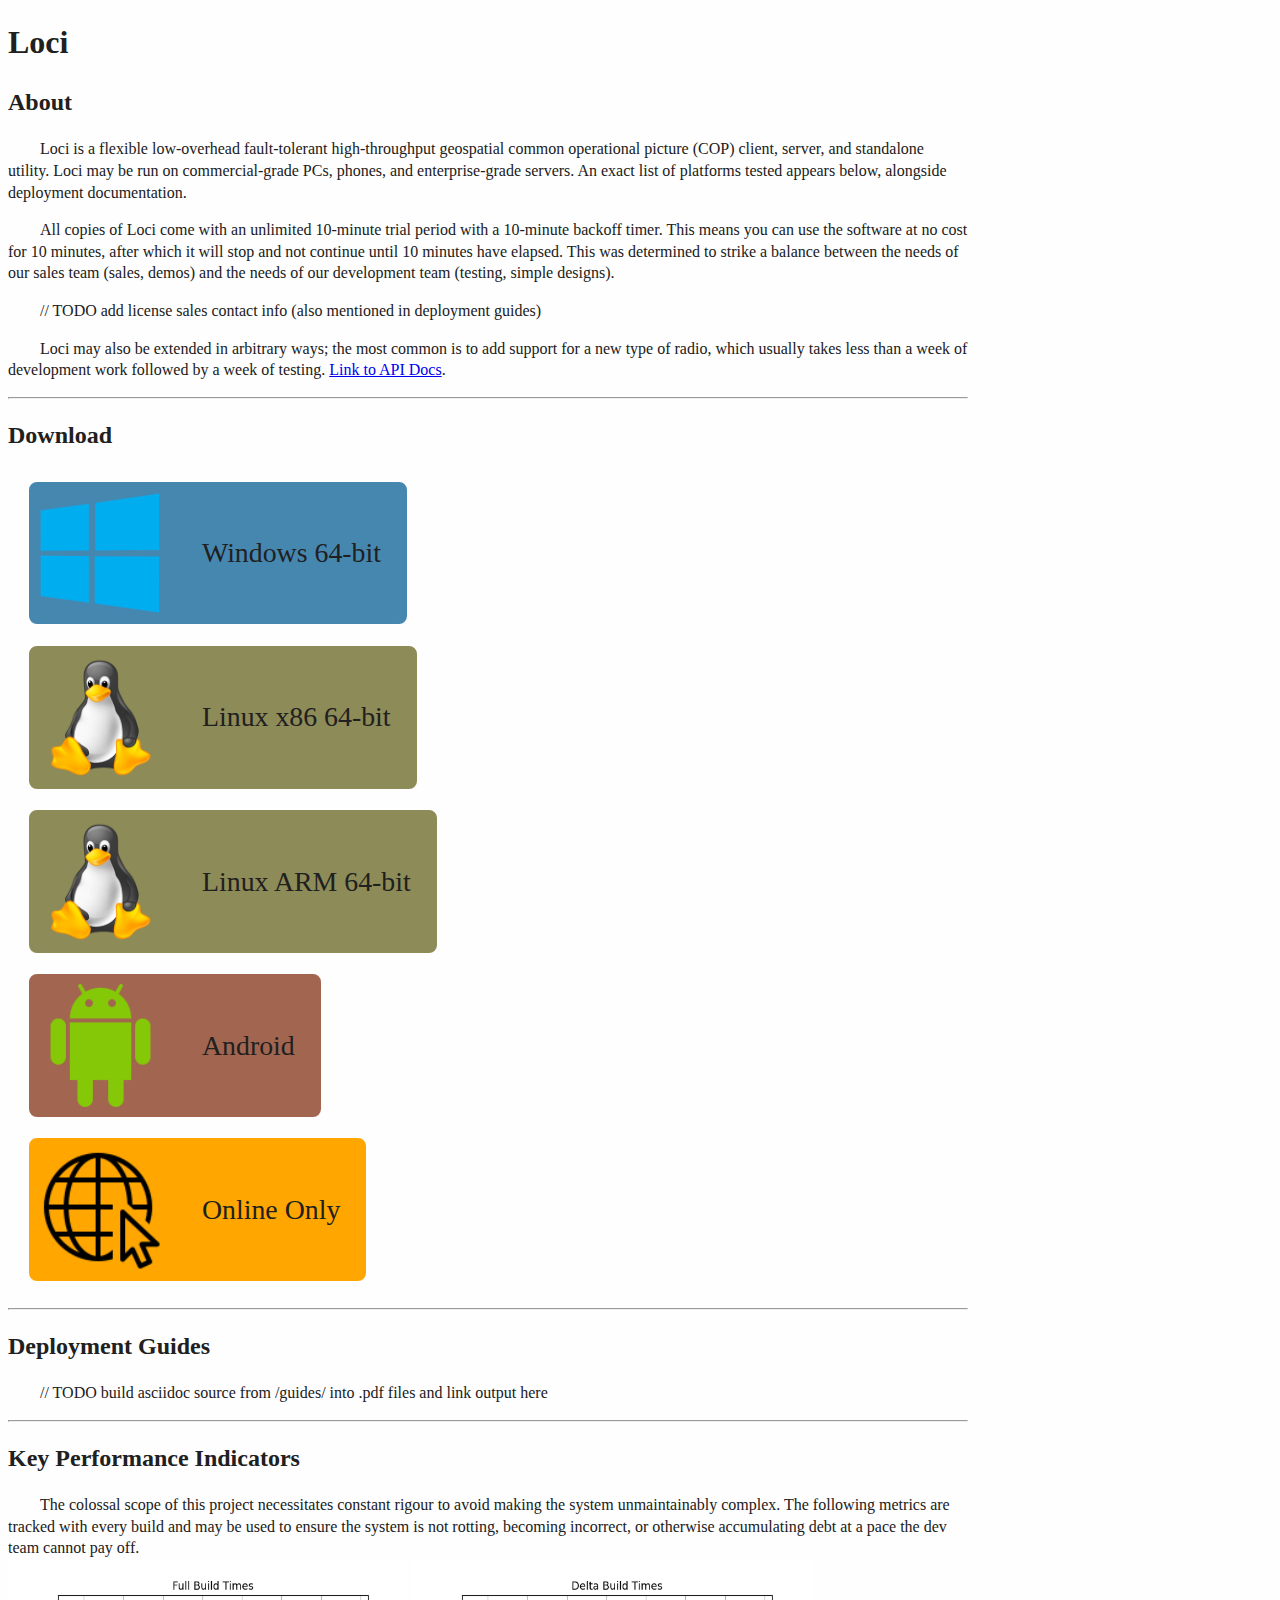
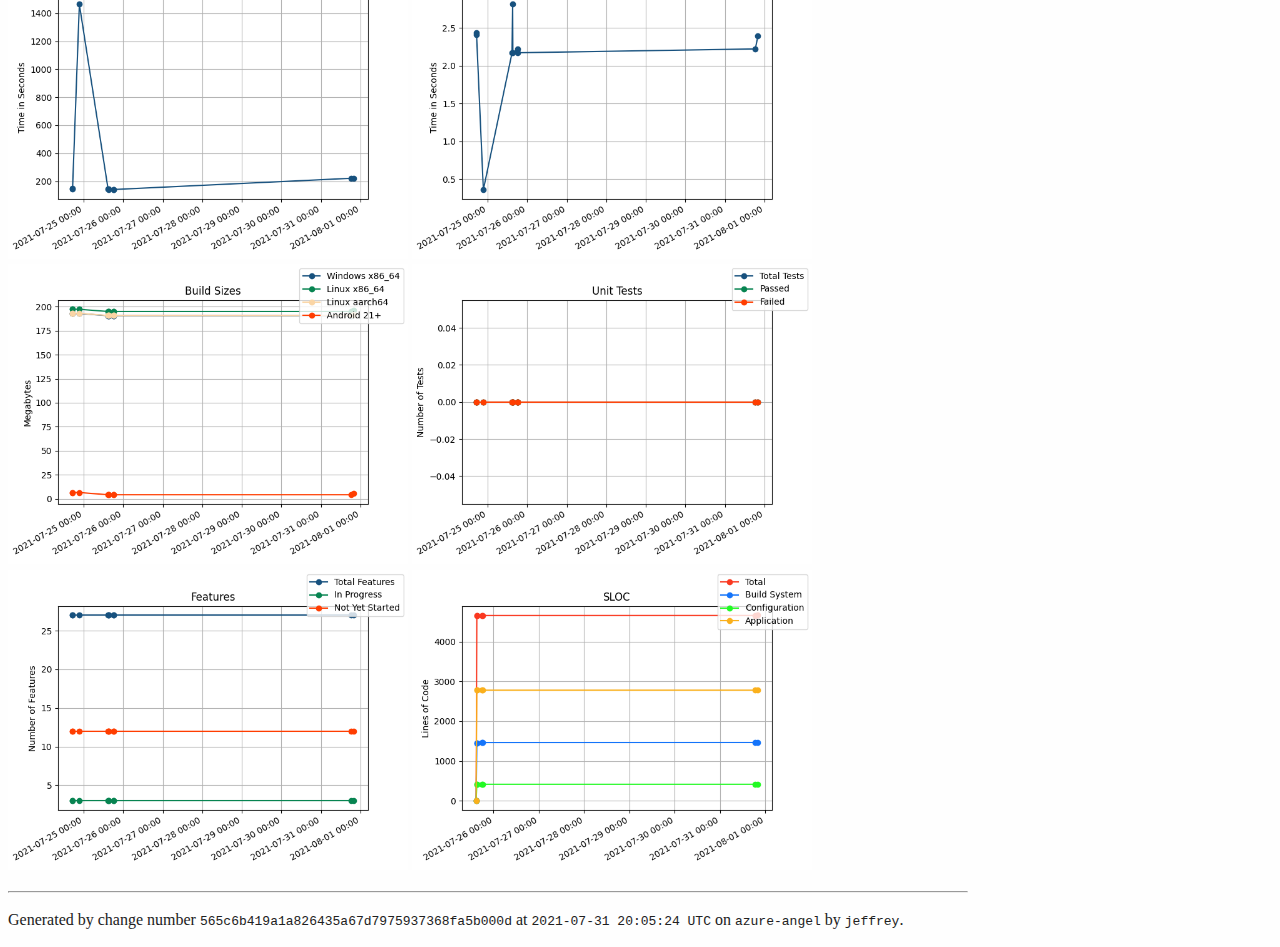
<file: index.html>
<!DOCTYPE html>
<html lang="en">
<head>
  <meta charset="utf-8"/>
  <title>Loci</title>
  <link rel="icon" type="image/png" href="icon.png"/>
  <style>
/* https://www.colourlovers.com/palette/118332/earth_tones */
html, body {
  background-color: #fefefe;
  color: #202020;
  width: 960px;
  min-width: 50vw;
  max-width: 100vw;
  line-height: 1.35;
}
p {
  text-indent: 2em;
  text-indent: 2em each-line;
}
a.dl {
  color: inherit;
  text-decoration: inherit;
  font-size: 1.74em;
  padding: 32pt 12pt;
  padding-left: 122pt;
  margin: 8pt 16pt;
  border: 8pt solid #4D4B17;
  background-color: #4D4B17;
  border-radius: 6pt;
  display: inline-block;
  background-repeat: no-repeat;
  background-position: left;
  background-size: contain;
  background-origin: padding-box;
  transition: transform .2s;
}
a.dl:hover {
  transform: scale(1.06);
}
a.win {
  background-image: url("windows_icon.png");
  background-color: #4687b0;
  border-color: #4687b0;
}
a.linux {
  background-image: url("linux_icon.png");
  background-color: #8D8B57;
  border-color: #8D8B57;
}
a.android {
  background-image: url("android_icon.png");
  background-color: #a2654F;
  border-color: #a2654F;
}
a.noapp {
  background-image: url("web_globe_icon.png");
  background-color: #ffa700;
  border-color: #ffa700;
}
img.kpi-chart {
  width: 300pt;
  padding: 0;
  display: inline-block;
}
img.kpi-chart:hover {
  transform: scale(1.06);
}
  </style>
</head>
<body>
  <h1>Loci</h1>
  <h2>About</h2>
  <p>
    Loci is a flexible low-overhead fault-tolerant high-throughput geospatial common operational picture (COP)
    client, server, and standalone utility. Loci may be run on commercial-grade PCs, phones, and enterprise-grade servers.
    An exact list of platforms tested appears below, alongside deployment documentation.
  </p>
  <p>
    All copies of Loci come with an unlimited 10-minute trial period with a 10-minute backoff timer. This means you can use the
    software at no cost for 10 minutes, after which it will stop and not continue until 10 minutes have elapsed.
    This was determined to strike a balance between the needs of our sales team (sales, demos) and the needs of our development team (testing, simple designs).
  </p>
  <p>
    // TODO add license sales contact info (also mentioned in deployment guides)
  </p>
  <p>
    Loci may also be extended in arbitrary ways; the most common is to add support for a new type of radio, which usually takes
    less than a week of development work followed by a week of testing.
    <a href="api-docs/index.html">Link to API Docs</a>.
  </p>
  <hr>
  <h2>Download</h2>
  <p style="text-indent: 0;">
    <a class="dl win" href="https://www.adrive.com/public/ENP5Cf/www/win64.zip">Windows 64-bit</a><br>
    <a class="dl linux" href="https://www.adrive.com/public/ENP5Cf/www/linux_x86_64.tar.gz">Linux x86 64-bit</a><br>
    <a class="dl linux" href="https://www.adrive.com/public/ENP5Cf/www/linux_aarch64.tar.gz">Linux ARM 64-bit</a><br>
    <a class="dl android" href="https://www.adrive.com/public/ENP5Cf/www/loci.apk">Android</a><br>
    <a class="dl noapp" href="noapp-www/index.html">Online Only</a><br>
    
  </p>
  <hr>
  <h2>Deployment Guides</h2>
  <p>
    // TODO build asciidoc source from /guides/ into .pdf files and link output here
  </p>
  <hr>
  <h2>Key Performance Indicators</h2>
  <p>
    The colossal scope of this project necessitates constant rigour to avoid making the system
    unmaintainably complex. The following metrics are tracked with every build and may be used to
    ensure the system is not rotting, becoming incorrect, or otherwise accumulating debt at a pace the dev team cannot pay off.
    <br>
    <a href="full_build_times.png"><img class="kpi-chart" src="full_build_times.png"></a>
    <a href="delta_build_times.png"><img class="kpi-chart" src="delta_build_times.png"></a>
    <a href="build_sizes.png"><img class="kpi-chart" src="build_sizes.png"></a>
    <a href="unit_tests.png"><img class="kpi-chart" src="unit_tests.png"></a>
    <a href="features.png"><img class="kpi-chart" src="features.png"></a>
    <a href="sloc.png"><img class="kpi-chart" src="sloc.png"></a>
  </p>
  <hr>
  <p style="text-indent: 0;">
Generated by change number <code>565c6b419a1a826435a67d7975937368fa5b000d</code> at <code>2021-07-31 20:05:24 UTC</code> on <code>azure-angel</code> by <code>jeffrey</code>.
  </p>
</body>
</file>
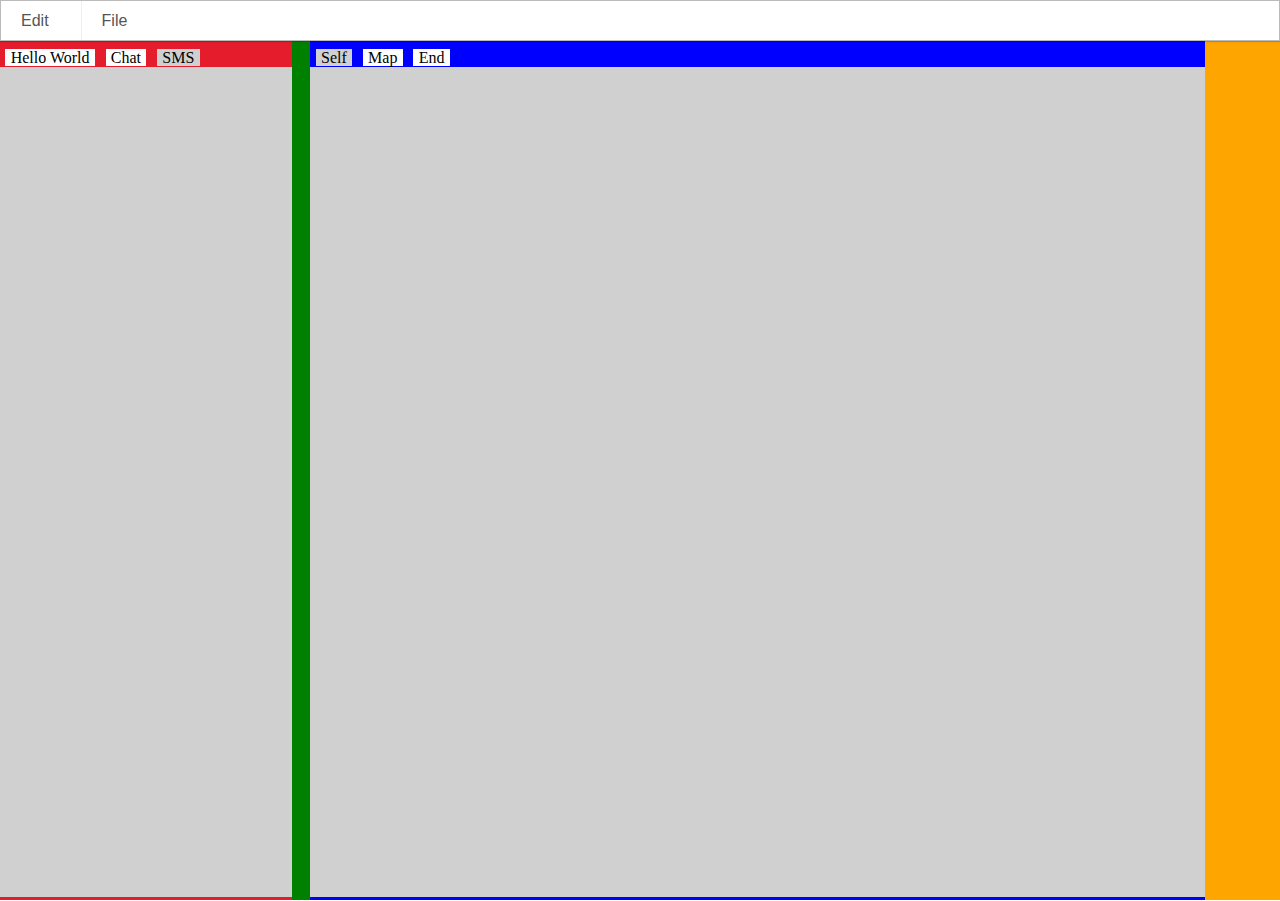
<file: noapp-www/index.html>
<!DOCTYPE html>
<html>
  <head>
    <title>Loci</title>
    <meta charset="UTF-8">
    <meta name="viewport" content="width=device-width, initial-scale=1.0"/>
    <link rel="icon" type="image/png" href="gen/icon-192.png"/>

    <link rel="stylesheet" href="style.css" type="text/css"/>

    <!-- Load internal libs which MUST NOT rely on any 3rd-party code -->
    <script src="app_util.js" type="text/javascript"></script>
    <script src="app_lib.js" type="text/javascript"></script>
    <!-- Except app_gui.js, which depends on split.js --> 
    <script src="lib/split.min.js" type="text/javascript"></script>
    <script src="app_gui.js" type="text/javascript"></script>

    <!-- 3rd-party libraries which subprograms may assume exist when creating HTML for graphics -->
    <script src="lib/worldwind.min.js" type="text/javascript"></script>
    <script src="lib/jquery.min.js" type="text/javascript"></script>

    <script src="lib/smartmenus/jquery.smartmenus.js" type="text/javascript"></script>
    <link rel="stylesheet" href="lib/smartmenus/css/sm-core-css.css" type="text/css"/>
    <link rel="stylesheet" href="lib/smartmenus/css/sm-simple/sm-simple.css" type="text/css"/>


    <!-- Finally load PWA-related logic, which only really needs to exist for remote clients -->
    <link rel="manifest" href="manifest.json"/>
      <!-- PWA-specific vendor-specific arguments -->
      <meta name="apple-mobile-web-app-capable" content="yes"/>
      <meta name="apple-mobile-web-app-title" content="Loci"/>
      <meta name="apple-mobile-web-app-status-bar-style" content="#e41c2c"/>
      <link rel="apple-touch-icon" href="gen/icon-192.png"/>
    <script src="app_pwa.js" type="text/javascript"></script>

    <!-- ONLY USED FOR TESTING APP_LIB API. -->
    <script src="app_test.js" type="text/javascript"></script>
    <!-- -->

  </head>
  <body>
    <!-- Populated by app_gui polling contents of gui.menu table -->
    <nav id="app_menu" role="navigation">
      <ul id="sm-menu" class="sm sm-simple"></ul>
    </nav>

    <!-- Populated by app_gui polling contents of gui.notifications table -->
    <div id="app_notifications"></div>
    
    <div id="center">
      <div id="area_left">
        <!-- Populated by app_gui polling contents of gui.left_tabs table -->
        <div id="app_left_tabs"></div>
        <!-- This area holds the render of the active tab generated by executing on_click_js -->
        <iframe id="app_active_left_tab"></iframe>
      </div>

      <div id="area_right">
        <!-- Populated by app_gui polling contents of gui.right_tabs table -->
        <div id="app_right_tabs"></div>
        <!-- This area holds the render of the active tab generated by executing on_click_js -->
        <iframe id="app_active_right_tab"></iframe>
      </div>
    </div>

    <!-- Populated by app_gui polling contents of gui.action_buttons table -->
    <div id="app_action_buttons"></div>

  </body>
</html>
</file>
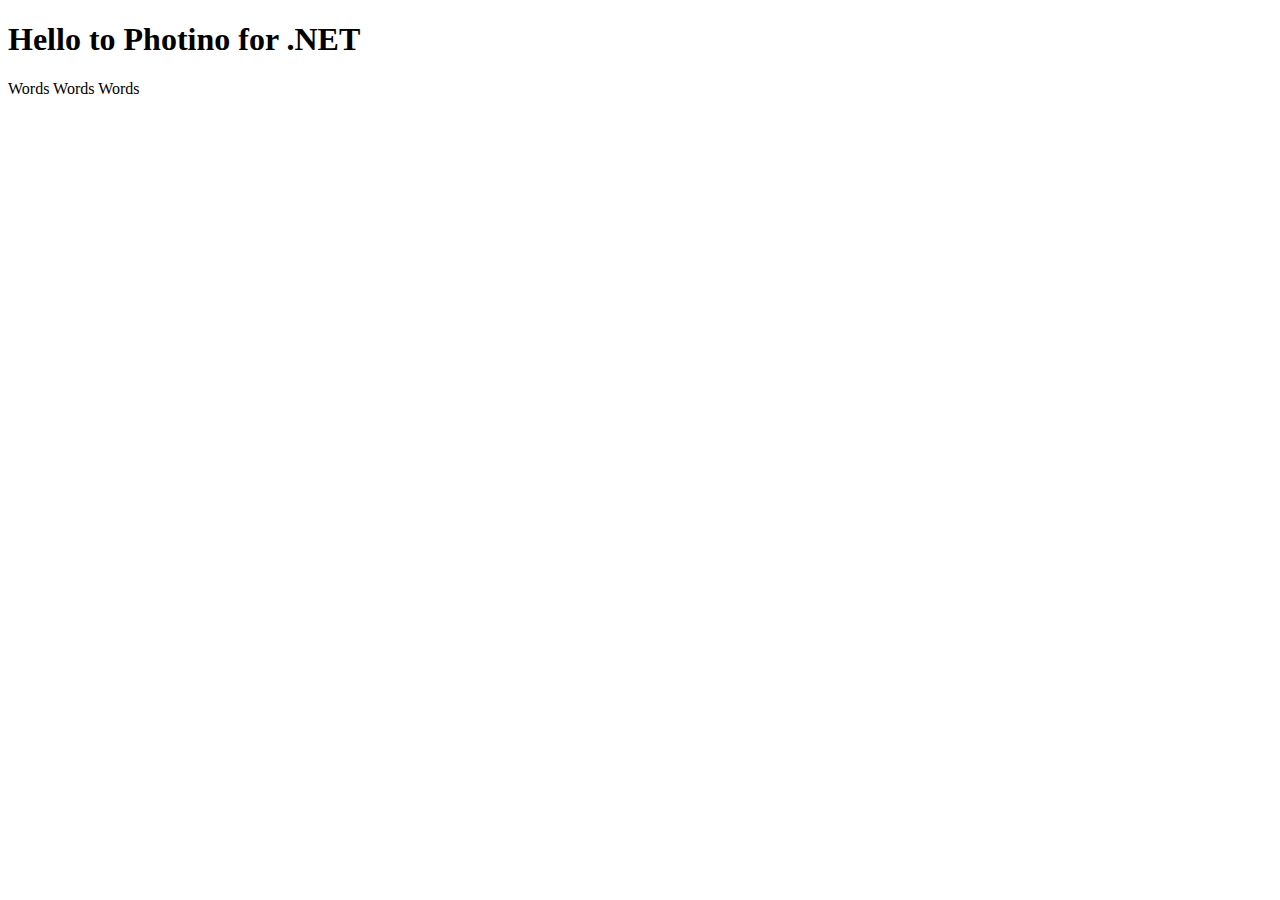
<file: app-subprograms/desktop-mainwindow/www/index.html>
<!DOCTYPE html>
<html lang="en">
<head>
    <meta charset="UTF-8">
    <meta http-equiv="X-UA-Compatible" content="IE=edge">
    <meta name="viewport" content="width=device-width, initial-scale=1.0">
    <title>Loading Page?</title>
</head>
<body>
    
    <h1 style="-webkit-app-region: drag">Hello to Photino for .NET</h1>
    <p>Words Words Words</p>

</body>
</html>
</file>
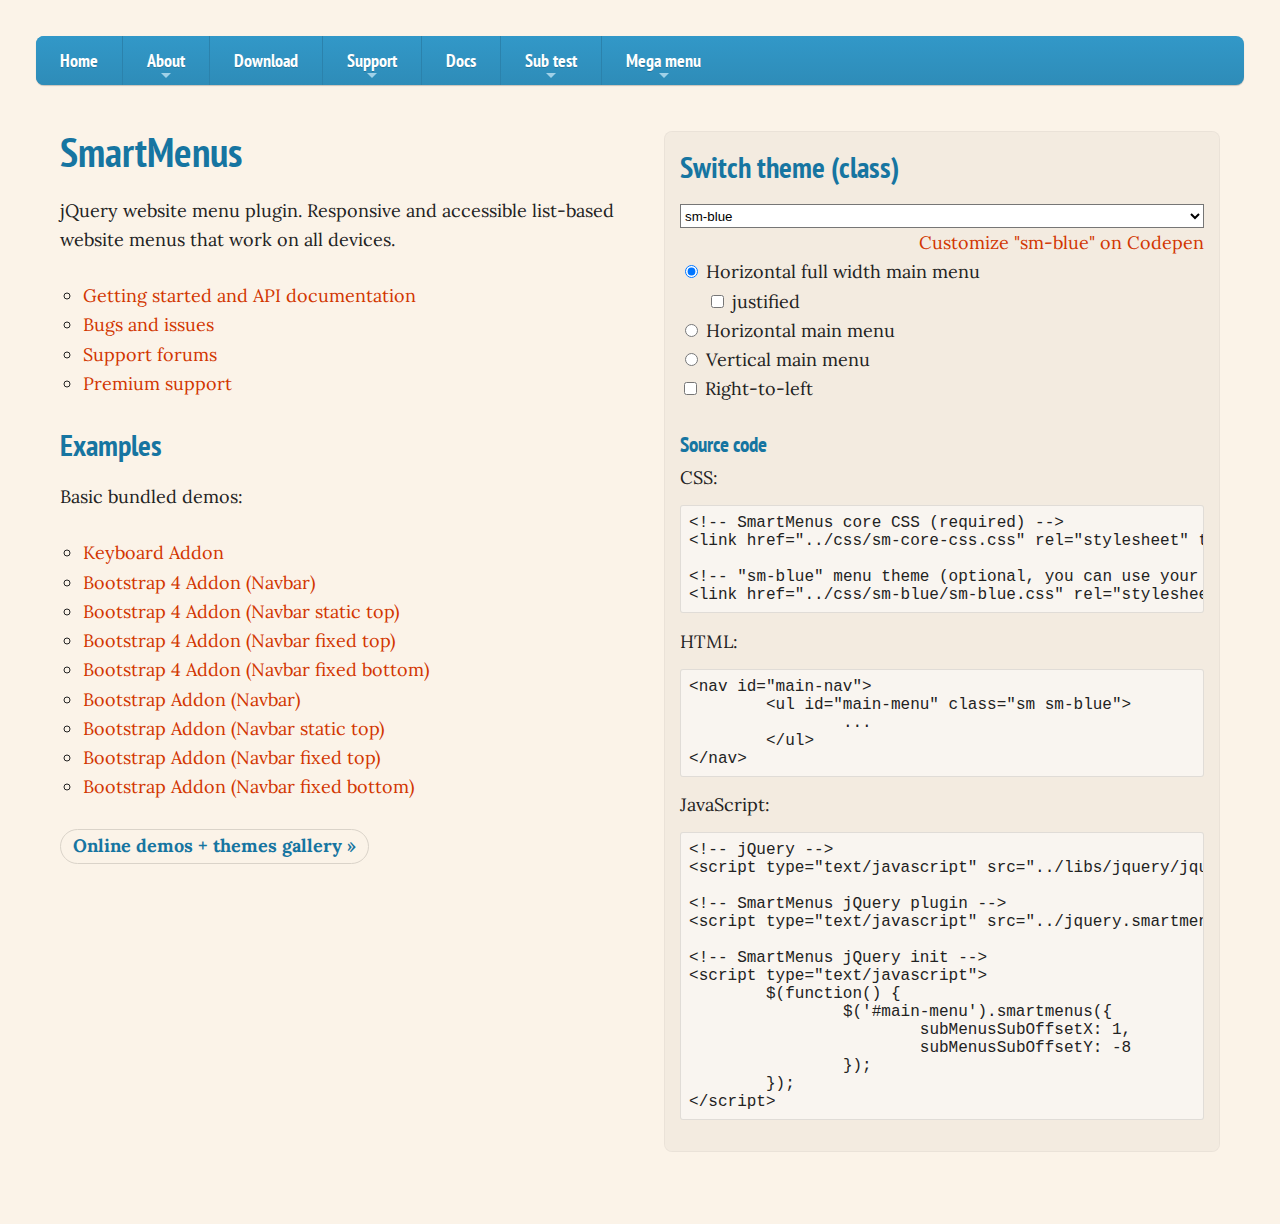
<file: noapp-www/lib/smartmenus/demo/index.html>
<!DOCTYPE html>
<html lang="en">
  <head>
    <title>SmartMenus jQuery Website Menu - jQuery Plugin</title>
    <meta charset="utf-8">
    <meta name="viewport" content="width=device-width, initial-scale=1, shrink-to-fit=no">




    <!-- SmartMenus core CSS (required) -->
    <link href="../css/sm-core-css.css" rel="stylesheet" type="text/css" />

    <!-- "sm-blue" menu theme (optional, you can use your own CSS, too) -->
    <link href="../css/sm-blue/sm-blue.css" rel="stylesheet" type="text/css" />




    <!-- YOU DO NOT NEED THIS - demo page content styles -->
    <link href="../libs/demo-assets/demo.css" rel="stylesheet" type="text/css" />

  </head>

  <body>




    <nav id="main-nav">
      <!-- Sample menu definition -->
      <ul id="main-menu" class="sm sm-blue">
        <li><a href="http://www.smartmenus.org/">Home</a></li>
        <li><a href="http://www.smartmenus.org/about/">About</a>
          <ul>
            <li><a href="http://www.smartmenus.org/about/introduction-to-smartmenus-jquery/">Introduction to SmartMenus jQuery</a></li>
            <li><a href="http://www.smartmenus.org/about/themes/">Demos + themes</a></li>
            <li><a href="http://vadikom.com/about/#vasil-dinkov">The author</a></li>
            <li><a href="http://www.smartmenus.org/about/vadikom/">The company</a>
              <ul>
                <li><a href="http://vadikom.com/about/">About Vadikom</a></li>
                <li><a href="http://vadikom.com/projects/">Projects</a></li>
                <li><a href="http://vadikom.com/services/">Services</a></li>
                <li><a href="http://www.smartmenus.org/about/vadikom/privacy-policy/">Privacy policy</a></li>
              </ul>
            </li>
          </ul>
        </li>
        <li><a href="http://www.smartmenus.org/download/">Download</a></li>
        <li><a href="http://www.smartmenus.org/support/">Support</a>
          <ul>
            <li><a href="http://www.smartmenus.org/support/premium-support/">Premium support</a></li>
            <li><a href="http://www.smartmenus.org/support/forums/">Forums</a></li>
          </ul>
        </li>
        <li><a href="http://www.smartmenus.org/docs/">Docs</a></li>
        <li><a href="#">Sub test</a>
          <ul>
            <li><a href="#">Dummy item</a></li>
            <li><a href="#">Dummy item</a></li>
            <li><a href="#" class="disabled">Disabled menu item</a></li>
            <li><a href="#">Dummy item</a></li>
            <li><a href="#">more...</a>
              <ul>
                <li><a href="#">A pretty long text to test the default subMenusMaxWidth:20em setting for the sub menus</a></li>
                <li><a href="#">Dummy item</a></li>
                <li><a href="#">Dummy item</a></li>
                <li><a href="#">Dummy item</a></li>
                <li><a href="#">Dummy item</a></li>
                <li><a href="#">Dummy item</a></li>
                <li><a href="#">more...</a>
                  <ul>
                    <li><a href="#">Dummy item</a></li>
                    <li><a href="#" class="current">A 'current' class item</a></li>
                    <li><a href="#">Dummy item</a></li>
                    <li><a href="#">more...</a>
                      <ul>
                        <li><a href="#">subMenusMinWidth</a></li>
                        <li><a href="#">10em</a></li>
                        <li><a href="#">forced.</a></li>
                      </ul>
                    </li>
                    <li><a href="#">Dummy item</a></li>
                    <li><a href="#">Dummy item</a></li>
                  </ul>
                </li>
                <li><a href="#">Dummy item</a></li>
                <li><a href="#">Dummy item</a></li>
                <li><a href="#">Dummy item</a></li>
                <li><a href="#">Dummy item</a></li>
                <li><a href="#">A pretty long text to test the default subMenusMaxWidth:20em setting for the sub menus</a></li>
                <li><a href="#">Dummy item</a></li>
                <li><a href="#">Dummy item</a></li>
                <li><a href="#">Dummy item</a></li>
                <li><a href="#">Dummy item</a></li>
                <li><a href="#">Dummy item</a></li>
                <li><a href="#">Dummy item</a></li>
                <li><a href="#">Dummy item</a></li>
                <li><a href="#">Dummy item</a></li>
                <li><a href="#">Dummy item</a></li>
                <li><a href="#">Dummy item</a></li>
                <li><a href="#">A pretty long text to test the default subMenusMaxWidth:20em setting for the sub menus</a></li>
                <li><a href="#">Dummy item</a></li>
                <li><a href="#">Dummy item</a></li>
                <li><a href="#">Dummy item</a></li>
                <li><a href="#">Dummy item</a></li>
                <li><a href="#">Dummy item</a></li>
                <li><a href="#">Dummy item</a></li>
                <li><a href="#">Dummy item</a></li>
                <li><a href="#">Dummy item</a></li>
                <li><a href="#">Dummy item</a></li>
                <li><a href="#">Dummy item</a></li>
                <li><a href="#">A pretty long text to test the default subMenusMaxWidth:20em setting for the sub menus</a></li>
                <li><a href="#">Dummy item</a></li>
                <li><a href="#">Dummy item</a></li>
                <li><a href="#">Dummy item</a></li>
                <li><a href="#">Dummy item</a></li>
                <li><a href="#">Dummy item</a></li>
                <li><a href="#">Dummy item</a></li>
                <li><a href="#">Dummy item</a></li>
                <li><a href="#">Dummy item</a></li>
                <li><a href="#">Dummy item</a></li>
                <li><a href="#">Dummy item</a></li>
                <li><a href="#">A pretty long text to test the default subMenusMaxWidth:20em setting for the sub menus</a></li>
                <li><a href="#">Dummy item</a></li>
                <li><a href="#">Dummy item</a></li>
                <li><a href="#">Dummy item</a></li>
                <li><a href="#">Dummy item</a></li>
                <li><a href="#">Dummy item</a></li>
                <li><a href="#">Dummy item</a></li>
                <li><a href="#">Dummy item</a></li>
                <li><a href="#">Dummy item</a></li>
                <li><a href="#">Dummy item</a></li>
                <li><a href="#">Dummy item</a></li>
                <li><a href="#">A pretty long text to test the default subMenusMaxWidth:20em setting for the sub menus</a></li>
                <li><a href="#">Dummy item</a></li>
                <li><a href="#">Dummy item</a></li>
                <li><a href="#">Dummy item</a></li>
                <li><a href="#">Dummy item</a></li>
                <li><a href="#">Dummy item</a></li>
                <li><a href="#">Dummy item</a></li>
                <li><a href="#">Dummy item</a></li>
                <li><a href="#">Dummy item</a></li>
                <li><a href="#">Dummy item</a></li>
                <li><a href="#">Dummy item</a></li>
              </ul>
            </li>
          </ul>
        </li>
        <li><a href="#">Mega menu</a>
          <ul class="mega-menu">
            <li>
              <!-- The mega drop down contents -->
              <div style="width:400px;max-width:100%;">
                <div style="padding:5px 24px;">
                  <p>This is a mega drop down test. Just set the "mega-menu" class to the parent UL element to inform the SmartMenus script. It can contain <strong>any HTML</strong>.</p>
                  <p>Just style the contents as you like (you may need to reset some SmartMenus inherited styles - e.g. for lists, links, etc.)</p>
                </div>
              </div>
            </li>
          </ul>
        </li>
      </ul>
    </nav>




    <!-- YOU DO NOT NEED THIS - demo page content -->
    <div class="columns">
     <div class="left-column">
      <div id="content">
       <h1>SmartMenus</h1>
       <p>jQuery website menu plugin. Responsive and accessible list-based website menus that work on all devices.</p>
       <ul>
        <li><a href="http://www.smartmenus.org/docs/">Getting started and API documentation</a></li>
        <li><a href="https://github.com/vadikom/smartmenus/issues">Bugs and issues</a></li>
        <li><a href="http://www.smartmenus.org/forums/">Support forums</a></li>
        <li><a href="http://www.smartmenus.org/support/premium-support/">Premium support</a></li>
       </ul>
       <h2>Examples</h2>
       <p>Basic bundled demos:</p>
       <ul>
        <li><a href="keyboard-navigation.html">Keyboard Addon</a></li>
        <li><a href="bootstrap-4-navbar.html">Bootstrap 4 Addon (Navbar)</a></li>
        <li><a href="bootstrap-4-navbar-static-top.html">Bootstrap 4 Addon (Navbar static top)</a></li>
        <li><a href="bootstrap-4-navbar-fixed-top.html">Bootstrap 4 Addon (Navbar fixed top)</a></li>
        <li><a href="bootstrap-4-navbar-fixed-bottom.html">Bootstrap 4 Addon (Navbar fixed bottom)</a></li>
        <li><a href="bootstrap-navbar.html">Bootstrap Addon (Navbar)</a></li>
        <li><a href="bootstrap-navbar-static-top.html">Bootstrap Addon (Navbar static top)</a></li>
        <li><a href="bootstrap-navbar-fixed-top.html">Bootstrap Addon (Navbar fixed top)</a></li>
        <li><a href="bootstrap-navbar-fixed-bottom.html">Bootstrap Addon (Navbar fixed bottom)</a></li>
       </ul>
       <p><a href="http://www.smartmenus.org/about/themes/#demos-gallery" class="gray-button">Online demos + themes gallery &raquo;</a></p>
      </div>
     </div>
     <div class="right-column"></div>
    </div>




    <!-- jQuery -->
    <script type="text/javascript" src="../libs/jquery/jquery.js"></script>

    <!-- SmartMenus jQuery plugin -->
    <script type="text/javascript" src="../jquery.smartmenus.js"></script>

    <!-- SmartMenus jQuery init -->
    <script type="text/javascript">
    	$(function() {
    		$('#main-menu').smartmenus({
    			subMenusSubOffsetX: 1,
    			subMenusSubOffsetY: -8
    		});
    	});
    </script>




    <!-- YOU DO NOT NEED THIS - demo page themes switcher -->
    <script type="text/javascript" src="../libs/demo-assets/themes-switcher.js"></script>

  </body>
</html>
</file>
<file: noapp-www/style.css>
html, body {
    margin: 0;
    height: 100%;
    overflow: hidden;
}

#app_menu {
  position: absolute;
  top: 0;
  left: 0;
  right: 0;
  width: 100vw;
  height: 29pt;
}

#app_notifications {
  position: absolute;
  top: 0;
  right: 10pt;
  width: 280pt;
  height: 100vh;

  display: none;
}

#center {
  position: absolute;
  top: 29pt;
  left: 0;
  right: 56pt;
  bottom: 0;

  display: flex;
  flex-direction: row;
}

#app_action_buttons {
  position: absolute;
  top: 24pt;
  right: 0;
  bottom: 0;
  width: 56pt;
}

/* app menu mechanics */
#app_menu {

}

/* left tabs mechanics */
#app_right_tabs, #app_left_tabs {
  padding-top: 8pt;
}
#app_right_tabs a, #app_left_tabs a {
  margin: 2pt 4pt;
  padding: 0pt 4pt;
  background: #ffffff;
}
#app_right_tabs a.focused, #app_left_tabs a.focused {
  background: #d0d0d0;
}
#app_left_tabs a, #app_left_tabs a:hover, #app_left_tabs a:focus, #app_left_tabs a:active,
#app_right_tabs a, #app_right_tabs a:hover, #app_right_tabs a:focus, #app_right_tabs a:active {
  text-decoration: none;
  color: inherit;
}
#app_active_left_tab, #app_active_right_tab {
  width: 100%;
  height: calc(100% - (8pt + 4pt + 1em) );
  background: #d0d0d0;
  border: 0px;
}




/* debugging */
#app_menu {
  background-color: grey;
}
div#center {
  background-color: green;
}
#area_left {
  background-color:#e41c2c; /*height:100pt;*/
}
#area_right {
  background-color:blue; /*height:100pt;*/
}
#app_action_buttons {
  background-color: orange;
}
</file>
<file: noapp-www/lib/smartmenus/css/sm-core-css.css>
/* Mobile first layout SmartMenus Core CSS (it's not recommended editing these rules)
   You need this once per page no matter how many menu trees or different themes you use.
-------------------------------------------------------------------------------------------*/

.sm{box-sizing:border-box;position:relative;z-index:9999;-webkit-tap-highlight-color:rgba(0,0,0,0);}
.sm,.sm ul,.sm li{display:block;list-style:none;margin:0;padding:0;line-height:normal;direction:ltr;text-align:left;}
.sm-rtl,.sm-rtl ul,.sm-rtl li{direction:rtl;text-align:right;}
.sm>li>h1,.sm>li>h2,.sm>li>h3,.sm>li>h4,.sm>li>h5,.sm>li>h6{margin:0;padding:0;}
.sm ul{display:none;}
.sm li,.sm a{position:relative;}
.sm a{display:block;}
.sm a.disabled{cursor:default;}
.sm::after{content:"";display:block;height:0;font:0px/0 serif;clear:both;overflow:hidden;}
.sm *,.sm *::before,.sm *::after{box-sizing:inherit;}
</file>
<file: noapp-www/lib/smartmenus/css/sm-simple/sm-simple.css>
.sm-simple {
  border: 1px solid #bbbbbb;
  background: #fff;
  box-shadow: 0 1px 1px rgba(0, 0, 0, 0.2);
}
.sm-simple a, .sm-simple a:hover, .sm-simple a:focus, .sm-simple a:active {
  padding: 13px 20px;
  /* make room for the toggle button (sub indicator) */
  padding-right: 58px;
  color: #555555;
  font-family: "Lucida Sans Unicode", "Lucida Sans", "Lucida Grande", Arial, sans-serif;
  font-size: 16px;
  font-weight: normal;
  line-height: 17px;
  text-decoration: none;
}
.sm-simple a.current {
  background: #555555;
  color: #fff;
}
.sm-simple a.disabled {
  color: #cccccc;
}
.sm-simple a .sub-arrow {
  position: absolute;
  top: 50%;
  margin-top: -17px;
  left: auto;
  right: 4px;
  width: 34px;
  height: 34px;
  overflow: hidden;
  font: bold 14px/34px monospace !important;
  text-align: center;
  text-shadow: none;
  background: rgba(0, 0, 0, 0.08);
}
.sm-simple a .sub-arrow::before {
  content: '+';
}
.sm-simple a.highlighted .sub-arrow::before {
  content: '-';
}
.sm-simple li {
  border-top: 1px solid rgba(0, 0, 0, 0.05);
}
.sm-simple > li:first-child {
  border-top: 0;
}
.sm-simple ul {
  background: rgba(179, 179, 179, 0.1);
}
.sm-simple ul a, .sm-simple ul a:hover, .sm-simple ul a:focus, .sm-simple ul a:active {
  font-size: 14px;
  border-left: 8px solid transparent;
}
.sm-simple ul ul a,
.sm-simple ul ul a:hover,
.sm-simple ul ul a:focus,
.sm-simple ul ul a:active {
  border-left: 16px solid transparent;
}
.sm-simple ul ul ul a,
.sm-simple ul ul ul a:hover,
.sm-simple ul ul ul a:focus,
.sm-simple ul ul ul a:active {
  border-left: 24px solid transparent;
}
.sm-simple ul ul ul ul a,
.sm-simple ul ul ul ul a:hover,
.sm-simple ul ul ul ul a:focus,
.sm-simple ul ul ul ul a:active {
  border-left: 32px solid transparent;
}
.sm-simple ul ul ul ul ul a,
.sm-simple ul ul ul ul ul a:hover,
.sm-simple ul ul ul ul ul a:focus,
.sm-simple ul ul ul ul ul a:active {
  border-left: 40px solid transparent;
}

@media (min-width: 8px) {
  /* Switch to desktop layout
  -----------------------------------------------
     These transform the menu tree from
     collapsible to desktop (navbar + dropdowns)
  -----------------------------------------------*/
  /* start... (it's not recommended editing these rules) */
  .sm-simple ul {
    position: absolute;
    width: 12em;
  }

  .sm-simple li {
    float: left;
  }

  .sm-simple.sm-rtl li {
    float: right;
  }

  .sm-simple ul li, .sm-simple.sm-rtl ul li, .sm-simple.sm-vertical li {
    float: none;
  }

  .sm-simple a {
    white-space: nowrap;
  }

  .sm-simple ul a, .sm-simple.sm-vertical a {
    white-space: normal;
  }

  .sm-simple .sm-nowrap > li > a, .sm-simple .sm-nowrap > li > :not(ul) a {
    white-space: nowrap;
  }

  /* ...end */
  .sm-simple {
    background: #fff;
  }
  .sm-simple a, .sm-simple a:hover, .sm-simple a:focus, .sm-simple a:active, .sm-simple a.highlighted {
    padding: 11px 20px;
    color: #555555;
  }
  .sm-simple a:hover, .sm-simple a:focus, .sm-simple a:active, .sm-simple a.highlighted {
    background: #eeeeee;
  }
  .sm-simple a.current {
    background: #555555;
    color: #fff;
  }
  .sm-simple a.disabled {
    background: #fff;
    color: #cccccc;
  }
  .sm-simple a.has-submenu {
    padding-right: 32px;
  }
  .sm-simple a .sub-arrow {
    top: 50%;
    margin-top: -8px;
    right: 20px;
    width: 8px;
    height: 16px;
    font: 14px/16px monospace !important;
    background: transparent;
  }
  .sm-simple a.highlighted .sub-arrow::before {
    content: '+';
  }
  .sm-simple > li {
    border-top: 0;
    border-left: 1px solid #eeeeee;
  }
  .sm-simple > li:first-child {
    border-left: 0;
  }
  .sm-simple ul {
    border: 1px solid #bbbbbb;
    background: #fff;
    box-shadow: 0 1px 1px rgba(0, 0, 0, 0.2);
  }
  .sm-simple ul a {
    border: 0 !important;
  }
  .sm-simple ul a.has-submenu {
    padding-right: 20px;
  }
  .sm-simple ul a .sub-arrow {
    left: 8px;
    right: auto;
  }
  .sm-simple ul > li {
    border-left: 0;
    border-top: 1px solid #eeeeee;
  }
  .sm-simple ul > li:first-child {
    border-top: 0;
  }
  .sm-simple .scroll-up,
  .sm-simple .scroll-down {
    position: absolute;
    display: none;
    visibility: hidden;
    overflow: hidden;
    background: #fff;
    height: 20px;
  }
  .sm-simple .scroll-up-arrow,
  .sm-simple .scroll-down-arrow {
    position: absolute;
    top: -2px;
    left: 50%;
    margin-left: -8px;
    width: 0;
    height: 0;
    overflow: hidden;
    border-width: 8px;
    border-style: dashed dashed solid dashed;
    border-color: transparent transparent #555555 transparent;
  }
  .sm-simple .scroll-down-arrow {
    top: 6px;
    border-style: solid dashed dashed dashed;
    border-color: #555555 transparent transparent transparent;
  }
  .sm-simple.sm-rtl a.has-submenu {
    padding-right: 20px;
    padding-left: 32px;
  }
  .sm-simple.sm-rtl a .sub-arrow {
    left: 20px;
    right: auto;
  }
  .sm-simple.sm-rtl.sm-vertical a.has-submenu {
    padding: 11px 20px;
  }
  .sm-simple.sm-rtl.sm-vertical a .sub-arrow {
    left: auto;
    right: 8px;
  }
  .sm-simple.sm-rtl > li:first-child {
    border-left: 1px solid #eeeeee;
  }
  .sm-simple.sm-rtl > li:last-child {
    border-left: 0;
  }
  .sm-simple.sm-rtl ul a.has-submenu {
    padding: 11px 20px;
  }
  .sm-simple.sm-rtl ul a .sub-arrow {
    left: auto;
    right: 8px;
  }
  .sm-simple.sm-vertical a .sub-arrow {
    left: 8px;
    right: auto;
  }
  .sm-simple.sm-vertical li {
    border-left: 0;
    border-top: 1px solid #eeeeee;
  }
  .sm-simple.sm-vertical > li:first-child {
    border-top: 0;
  }
}

/*# sourceMappingURL=sm-simple.css.map */
</file>
<file: noapp-www/lib/smartmenus/css/sm-blue/sm-blue.css>
@import url(https://fonts.googleapis.com/css?family=PT+Sans+Narrow:400,700);
.sm-blue {
  background: transparent;
  border-radius: 8px;
  box-shadow: 0 1px 4px rgba(0, 0, 0, 0.2);
}
.sm-blue a, .sm-blue a:hover, .sm-blue a:focus, .sm-blue a:active {
  padding: 10px 20px;
  /* make room for the toggle button (sub indicator) */
  padding-right: 58px;
  background: #3092c0;
  background-image: linear-gradient(to bottom, #3298c8, #2e8cb8);
  color: #fff;
  font-family: "PT Sans Narrow", "Arial Narrow", Arial, Helvetica, sans-serif;
  font-size: 18px;
  font-weight: bold;
  line-height: 23px;
  text-decoration: none;
  text-shadow: 0 1px 0 rgba(0, 0, 0, 0.2);
}
.sm-blue a.current {
  background: #006892;
  background-image: linear-gradient(to bottom, #006188, #006f9c);
  color: #fff;
}
.sm-blue a.disabled {
  color: #a1d1e8;
}
.sm-blue a .sub-arrow {
  position: absolute;
  top: 50%;
  margin-top: -17px;
  left: auto;
  right: 4px;
  width: 34px;
  height: 34px;
  overflow: hidden;
  font: bold 16px/34px monospace !important;
  text-align: center;
  text-shadow: none;
  background: rgba(0, 0, 0, 0.1);
  border-radius: 4px;
}
.sm-blue a .sub-arrow::before {
  content: '+';
}
.sm-blue a.highlighted .sub-arrow::before {
  content: '-';
}
.sm-blue > li:first-child > a, .sm-blue > li:first-child > :not(ul) a {
  border-radius: 8px 8px 0 0;
}
.sm-blue > li:last-child > a, .sm-blue > li:last-child > *:not(ul) a, .sm-blue > li:last-child > ul, .sm-blue > li:last-child > ul > li:last-child > a, .sm-blue > li:last-child > ul > li:last-child > *:not(ul) a, .sm-blue > li:last-child > ul > li:last-child > ul, .sm-blue > li:last-child > ul > li:last-child > ul > li:last-child > a, .sm-blue > li:last-child > ul > li:last-child > ul > li:last-child > *:not(ul) a, .sm-blue > li:last-child > ul > li:last-child > ul > li:last-child > ul, .sm-blue > li:last-child > ul > li:last-child > ul > li:last-child > ul > li:last-child > a, .sm-blue > li:last-child > ul > li:last-child > ul > li:last-child > ul > li:last-child > *:not(ul) a, .sm-blue > li:last-child > ul > li:last-child > ul > li:last-child > ul > li:last-child > ul, .sm-blue > li:last-child > ul > li:last-child > ul > li:last-child > ul > li:last-child > ul > li:last-child > a, .sm-blue > li:last-child > ul > li:last-child > ul > li:last-child > ul > li:last-child > ul > li:last-child > *:not(ul) a, .sm-blue > li:last-child > ul > li:last-child > ul > li:last-child > ul > li:last-child > ul > li:last-child > ul {
  border-radius: 0 0 8px 8px;
}
.sm-blue > li:last-child > a.highlighted, .sm-blue > li:last-child > *:not(ul) a.highlighted, .sm-blue > li:last-child > ul > li:last-child > a.highlighted, .sm-blue > li:last-child > ul > li:last-child > *:not(ul) a.highlighted, .sm-blue > li:last-child > ul > li:last-child > ul > li:last-child > a.highlighted, .sm-blue > li:last-child > ul > li:last-child > ul > li:last-child > *:not(ul) a.highlighted, .sm-blue > li:last-child > ul > li:last-child > ul > li:last-child > ul > li:last-child > a.highlighted, .sm-blue > li:last-child > ul > li:last-child > ul > li:last-child > ul > li:last-child > *:not(ul) a.highlighted, .sm-blue > li:last-child > ul > li:last-child > ul > li:last-child > ul > li:last-child > ul > li:last-child > a.highlighted, .sm-blue > li:last-child > ul > li:last-child > ul > li:last-child > ul > li:last-child > ul > li:last-child > *:not(ul) a.highlighted {
  border-radius: 0;
}
.sm-blue ul {
  background: #fff;
}
.sm-blue ul ul {
  background: rgba(102, 102, 102, 0.1);
}
.sm-blue ul a, .sm-blue ul a:hover, .sm-blue ul a:focus, .sm-blue ul a:active {
  background: transparent;
  color: #2b82ac;
  font-size: 16px;
  text-shadow: none;
  border-left: 8px solid transparent;
}
.sm-blue ul a.current {
  background: #006892;
  background-image: linear-gradient(to bottom, #006188, #006f9c);
  color: #fff;
}
.sm-blue ul a.disabled {
  color: #b3b3b3;
}
.sm-blue ul ul a,
.sm-blue ul ul a:hover,
.sm-blue ul ul a:focus,
.sm-blue ul ul a:active {
  border-left: 16px solid transparent;
}
.sm-blue ul ul ul a,
.sm-blue ul ul ul a:hover,
.sm-blue ul ul ul a:focus,
.sm-blue ul ul ul a:active {
  border-left: 24px solid transparent;
}
.sm-blue ul ul ul ul a,
.sm-blue ul ul ul ul a:hover,
.sm-blue ul ul ul ul a:focus,
.sm-blue ul ul ul ul a:active {
  border-left: 32px solid transparent;
}
.sm-blue ul ul ul ul ul a,
.sm-blue ul ul ul ul ul a:hover,
.sm-blue ul ul ul ul ul a:focus,
.sm-blue ul ul ul ul ul a:active {
  border-left: 40px solid transparent;
}
.sm-blue ul li {
  border-top: 1px solid rgba(0, 0, 0, 0.05);
}
.sm-blue ul li:first-child {
  border-top: 0;
}

@media (min-width: 768px) {
  /* Switch to desktop layout
  -----------------------------------------------
     These transform the menu tree from
     collapsible to desktop (navbar + dropdowns)
  -----------------------------------------------*/
  /* start... (it's not recommended editing these rules) */
  .sm-blue ul {
    position: absolute;
    width: 12em;
  }

  .sm-blue li {
    float: left;
  }

  .sm-blue.sm-rtl li {
    float: right;
  }

  .sm-blue ul li, .sm-blue.sm-rtl ul li, .sm-blue.sm-vertical li {
    float: none;
  }

  .sm-blue a {
    white-space: nowrap;
  }

  .sm-blue ul a, .sm-blue.sm-vertical a {
    white-space: normal;
  }

  .sm-blue .sm-nowrap > li > a, .sm-blue .sm-nowrap > li > :not(ul) a {
    white-space: nowrap;
  }

  /* ...end */
  .sm-blue {
    background: #3092c0;
    background-image: linear-gradient(to bottom, #3298c8, #2e8cb8);
    border-radius: 8px;
    box-shadow: 0 1px 1px rgba(0, 0, 0, 0.2);
  }
  .sm-blue a, .sm-blue a:hover, .sm-blue a:focus, .sm-blue a:active, .sm-blue a.highlighted {
    padding: 13px 24px;
    background: #3092c0;
    background-image: linear-gradient(to bottom, #3298c8, #2e8cb8);
    color: #fff;
  }
  .sm-blue a:hover, .sm-blue a:focus, .sm-blue a:active, .sm-blue a.highlighted {
    background: #2b82ac;
    background-image: linear-gradient(to bottom, #2d89b4, #297ca3);
  }
  .sm-blue a.current {
    background: #006892;
    background-image: linear-gradient(to bottom, #006188, #006f9c);
    color: #fff;
  }
  .sm-blue a.disabled {
    background: #3092c0;
    background-image: linear-gradient(to bottom, #3298c8, #2e8cb8);
    color: #a1d1e8;
  }
  .sm-blue a .sub-arrow {
    top: auto;
    margin-top: 0;
    bottom: 2px;
    left: 50%;
    margin-left: -5px;
    right: auto;
    width: 0;
    height: 0;
    border-width: 5px;
    border-style: solid dashed dashed dashed;
    border-color: #a1d1e8 transparent transparent transparent;
    background: transparent;
    border-radius: 0;
  }
  .sm-blue a .sub-arrow::before {
    display: none;
  }
  .sm-blue > li:first-child > a, .sm-blue > li:first-child > :not(ul) a {
    border-radius: 8px 0 0 8px;
  }
  .sm-blue > li:last-child > a, .sm-blue > li:last-child > :not(ul) a {
    border-radius: 0 8px 8px 0 !important;
  }
  .sm-blue > li {
    border-left: 1px solid #2b82ac;
  }
  .sm-blue > li:first-child {
    border-left: 0;
  }
  .sm-blue ul {
    border: 1px solid #a8a8a8;
    padding: 7px 0;
    background: #fff;
    border-radius: 0 0 4px 4px !important;
    box-shadow: 0 5px 12px rgba(0, 0, 0, 0.2);
  }
  .sm-blue ul ul {
    border-radius: 4px !important;
    background: #fff;
  }
  .sm-blue ul a, .sm-blue ul a:hover, .sm-blue ul a:focus, .sm-blue ul a:active, .sm-blue ul a.highlighted {
    border: 0 !important;
    padding: 9px 23px;
    background: transparent;
    color: #2b82ac;
    border-radius: 0 !important;
  }
  .sm-blue ul a:hover, .sm-blue ul a:focus, .sm-blue ul a:active, .sm-blue ul a.highlighted {
    background: #3092c0;
    background-image: linear-gradient(to bottom, #3298c8, #2e8cb8);
    color: #fff;
  }
  .sm-blue ul a.current {
    background: #006892;
    background-image: linear-gradient(to bottom, #006188, #006f9c);
    color: #fff;
  }
  .sm-blue ul a.disabled {
    background: #fff;
    color: #b3b3b3;
  }
  .sm-blue ul a .sub-arrow {
    top: 50%;
    margin-top: -5px;
    bottom: auto;
    left: auto;
    margin-left: 0;
    right: 10px;
    border-style: dashed dashed dashed solid;
    border-color: transparent transparent transparent #a1d1e8;
  }
  .sm-blue ul li {
    border: 0;
  }
  .sm-blue .scroll-up,
  .sm-blue .scroll-down {
    position: absolute;
    display: none;
    visibility: hidden;
    overflow: hidden;
    background: #fff;
    height: 20px;
  }
  .sm-blue .scroll-up-arrow,
  .sm-blue .scroll-down-arrow {
    position: absolute;
    top: -2px;
    left: 50%;
    margin-left: -8px;
    width: 0;
    height: 0;
    overflow: hidden;
    border-width: 8px;
    border-style: dashed dashed solid dashed;
    border-color: transparent transparent #2b82ac transparent;
  }
  .sm-blue .scroll-down-arrow {
    top: 6px;
    border-style: solid dashed dashed dashed;
    border-color: #2b82ac transparent transparent transparent;
  }
  .sm-blue.sm-rtl.sm-vertical a .sub-arrow {
    right: auto;
    left: 10px;
    border-style: dashed solid dashed dashed;
    border-color: transparent #a1d1e8 transparent transparent;
  }
  .sm-blue.sm-rtl > li:first-child > a, .sm-blue.sm-rtl > li:first-child > :not(ul) a {
    border-radius: 0 8px 8px 0;
  }
  .sm-blue.sm-rtl > li:last-child > a, .sm-blue.sm-rtl > li:last-child > :not(ul) a {
    border-radius: 8px 0 0 8px !important;
  }
  .sm-blue.sm-rtl > li:first-child {
    border-left: 1px solid #2b82ac;
  }
  .sm-blue.sm-rtl > li:last-child {
    border-left: 0;
  }
  .sm-blue.sm-rtl ul a .sub-arrow {
    right: auto;
    left: 10px;
    border-style: dashed solid dashed dashed;
    border-color: transparent #a1d1e8 transparent transparent;
  }
  .sm-blue.sm-vertical {
    box-shadow: 0 1px 4px rgba(0, 0, 0, 0.2);
  }
  .sm-blue.sm-vertical a {
    padding: 9px 23px;
  }
  .sm-blue.sm-vertical a .sub-arrow {
    top: 50%;
    margin-top: -5px;
    bottom: auto;
    left: auto;
    margin-left: 0;
    right: 10px;
    border-style: dashed dashed dashed solid;
    border-color: transparent transparent transparent #a1d1e8;
  }
  .sm-blue.sm-vertical > li:first-child > a, .sm-blue.sm-vertical > li:first-child > :not(ul) a {
    border-radius: 8px 8px 0 0;
  }
  .sm-blue.sm-vertical > li:last-child > a, .sm-blue.sm-vertical > li:last-child > :not(ul) a {
    border-radius: 0 0 8px 8px !important;
  }
  .sm-blue.sm-vertical > li {
    border-left: 0 !important;
  }
  .sm-blue.sm-vertical ul {
    border-radius: 4px !important;
  }
  .sm-blue.sm-vertical ul a {
    padding: 9px 23px;
  }
}

/*# sourceMappingURL=sm-blue.css.map */
</file>
<file: noapp-www/lib/smartmenus/libs/demo-assets/demo.css>
/* Import "Lora" font from Google fonts */
@import url(http://fonts.googleapis.com/css?family=Lora:400,700);

html, body {
	background:#fbf3e8;
}
body {
	margin:0;
	padding:2em 5px;
	font:100% Lora,Georgia,'Times New Roman',Times,serif;
	color:#222;
}
#content {
	padding:0 5px;
}
#content p a {
	word-wrap:break-word;
}
h1, h2, h3 {
	font-family:"PT Sans Narrow","Arial Narrow",Arial,Helvetica,sans-serif;
	font-weight:bold;
	color:#1675A1;
}
h1 {
	margin-top:1em;
	margin-bottom:0.36em;
	font-size:2.26em;
}
h2 {
	font-size:1.667em;
}
h2, h3, h4 {
	margin-top:0;
	margin-bottom:0.416em;
}
p, ul, dl {
	margin-bottom:1.5em;
	line-height:1.625em;
}
ul {
	list-style:circle;
	padding-left:1.3em;
}
a {
	color:#D23600;
	text-decoration:none;
}
a:hover, a:focus, a:active {
	color:#980000;
}
small {
	font-size:0.8em;
}
#themes {
	margin:2.5625em 0 2em 0;
	border:1px solid;
 	border-color:#ebe3d9;
 	border-color:rgba(0,0,0,0.04);
	padding:2.5%;
	background:#f4ece1;
	background:rgba(0,0,0,0.03);
	-moz-border-radius:8px;
	-webkit-border-radius:8px;
	border-radius:8px;
}
#themes p:last-child {
	margin-bottom:0;
}
#themes select {
	display:block;
	width:100%;
	height:24px;
	line-height:24px;
	background:#fff;
}
#themes label {
	margin-left:0.3em;
}
.right-column h2 {
	margin-top:0;
}
.right-column h4 {
	font-size:1em;
	font-weight:normal;
}
dl.docs-terms dt {
	margin:0 0 0.5em 0;
	font-weight:bold;
}
dl.docs-terms dd {
	margin:0 0 1.5em 1.3em;
}
dl.docs-arguments {
	margin:0 0 0 1.3em;
}
dl.docs-arguments dt, dl.docs-arguments dd {
	margin:0;
}
pre.sh_sourceCode {
	border:1px solid;
	border-color:#e1ddd8;
	border-color:rgba(0,0,0,0.10);
	padding:0.5em;
	background:#f9f5f0;
	background:rgba(255,255,255,0.5);
	overflow:auto;
	min-width:0;
	font:0.89em Consolas,'Lucida Console',Monaco,'Courier New',Courier,monospace;
	-moz-border-radius:3px;
	-webkit-border-radius:3px;
	border-radius:3px;
}
code {
	background:#f9f5f0;
	background:rgba(255,255,255,0.5);
	-moz-border-radius:3px;
	-webkit-border-radius:3px;
	border-radius:3px;
}
kbd {
	/* Thanks to: https://github.com/michaelhue/keyscss */
	display: inline;
	display: inline-block;
	min-width: 1em;
	padding: .2em .3em;
	font: normal .85em/1 "Arial Unicode MS", "Lucida Grande", "Lucida Sans Unicode", Arial, Helvetica, sans-serif;
	text-align: center;
	-moz-border-radius: .3em;
	-webkit-border-radius: .3em;
	border-radius: .3em;
	cursor: default;
	-moz-user-select: none;
	-webkit-user-select: none;
	user-select: none;
	background: #555;
	background-image:-moz-linear-gradient(top,rgb(70,70,70) 0%,rgb(90,90,90) 100%);
	background-image:-webkit-gradient(linear,left top,left bottom,color-stop(0%,rgb(70,70,70)),color-stop(100%,rgb(90,90,90)));
	background-image:-webkit-linear-gradient(top,rgb(70,70,70) 0%,rgb(90,90,90) 100%);
	background-image:-o-linear-gradient(top,rgb(70,70,70) 0%,rgb(90,90,90) 100%);
	background-image:-ms-linear-gradient(top,rgb(70,70,70) 0%,rgb(90,90,90) 100%);
	background-image:linear-gradient(top,rgb(70,70,70) 0%,rgb(90,90,90) 100%);
	color: #fff;
	text-shadow: -1px -1px 0 rgb(70, 70, 70);
	-moz-box-shadow: inset 0 0 1px rgb(150, 150, 150), inset 0 -.05em .4em rgb(80, 80, 80), 0 .1em 0 rgb(30, 30, 30), 0 .1em .1em rgba(0, 0, 0, .3);
	-webkit-box-shadow: inset 0 0 1px rgb(150, 150, 150), inset 0 -.05em .4em rgb(80, 80, 80), 0 .1em 0 rgb(30, 30, 30), 0 .1em .1em rgba(0, 0, 0, .3);
	box-shadow: inset 0 0 1px rgb(150, 150, 150), inset 0 -.05em .4em rgb(80, 80, 80), 0 .1em 0 rgb(30, 30, 30), 0 .1em .1em rgba(0, 0, 0, .3);
}
.pagination {
	text-align:center;
}
.pagination a {
	margin:1em 0.5em 0 0.5em;
	display:inline-block;
	border:1px solid #dad3c9;
	border-color:rgba(0,0,0,0.10);
	padding:0.111em 0.666em;
	text-decoration:none;
	color:#1675A1;
	-moz-border-radius:50px;
	-webkit-border-radius:50px;
	border-radius:50px;
}
.pagination a:hover, .pagination a:focus, .pagination a:active {
	color:#d23600;
}
.gray-button {
	display:inline-block;
	border:1px solid #dad3c9;
	padding:0.111em 0.666em;
	text-decoration:none;
	background:transparent;
	color:#1675A1;
	white-space:nowrap;
	font-family:inherit;
	font-size:1em;
	font-weight:bold;
	line-height:1.61em;
	-moz-border-radius:50px;
	-webkit-border-radius:50px;
	border-radius:50px;
	cursor:pointer;
	outline:none;
}
.gray-button:hover, .gray-button:focus, .gray-button:active {
	color:#d23600;
}
@media (min-width: 640px) {
	body {
		padding:2em;
		font-size:112.5%;
	}
	.columns {
		overflow:hidden;
	}
	.left-column, .right-column {
		float:left;
		width:50%;
	}
	.right-column {
		float:right;
	}
	#content {
		margin:0 24px;
		padding:0;
	}
	#themes {
		margin:2.5625em 24px 2em 24px;
	}
}

/* Syntax highlighting */
pre.sh_sourceCode .sh_keyword {
	color: #aa0d91;
	font-weight: normal;
	font-style: normal;
}
pre.sh_sourceCode .sh_type {
	color: #008000;
	font-weight: normal;
	font-style: normal;
}
pre.sh_sourceCode .sh_string {
	color: #c80000;
	font-weight: normal;
	font-style: normal;
}
pre.sh_sourceCode .sh_regexp {
	color: #008000;
	font-weight: normal;
	font-style: normal;
}
pre.sh_sourceCode .sh_specialchar {
	color: #ff00ff;
	font-weight: normal;
	font-style: normal;
}
pre.sh_sourceCode .sh_comment {
	color: #007400;
	font-weight: normal;
	font-style: normal;
}
pre.sh_sourceCode .sh_number {
	color: #3200ff;
	font-weight: normal;
	font-style: normal;
}
pre.sh_sourceCode .sh_preproc {
	color: #008200;
	font-weight: normal;
	font-style: normal;
}
pre.sh_sourceCode .sh_function {
	color: #000000;
	font-weight: normal;
	font-style: normal;
}
pre.sh_sourceCode .sh_url {
	color: #008000;
	font-weight: normal;
	font-style: normal;
}
pre.sh_sourceCode .sh_date {
	color: #000000;
	font-weight: bold;
	font-style: normal;
}
pre.sh_sourceCode .sh_time {
	color: #000000;
	font-weight: bold;
	font-style: normal;
}
pre.sh_sourceCode .sh_file {
	color: #000000;
	font-weight: bold;
	font-style: normal;
}
pre.sh_sourceCode .sh_ip {
	color: #008000;
	font-weight: normal;
	font-style: normal;
}
pre.sh_sourceCode .sh_name {
	color: #008000;
	font-weight: normal;
	font-style: normal;
}
pre.sh_sourceCode .sh_variable {
	color: #000000;
	font-weight: bold;
	font-style: normal;
}
pre.sh_sourceCode .sh_oldfile {
	color: #ff00ff;
	font-weight: normal;
	font-style: normal;
}
pre.sh_sourceCode .sh_newfile {
	color: #008000;
	font-weight: normal;
	font-style: normal;
}
pre.sh_sourceCode .sh_difflines {
	color: #000000;
	font-weight: bold;
	font-style: normal;
}
pre.sh_sourceCode .sh_selector {
	color: #000000;
	font-weight: normal;
	font-style: normal;
}
pre.sh_sourceCode .sh_property {
	color: #c80000;
	font-weight: normal;
	font-style: normal;
}
pre.sh_sourceCode .sh_value {
	color: #3200ff;
	font-weight: normal;
	font-style: normal;
}
</file>
